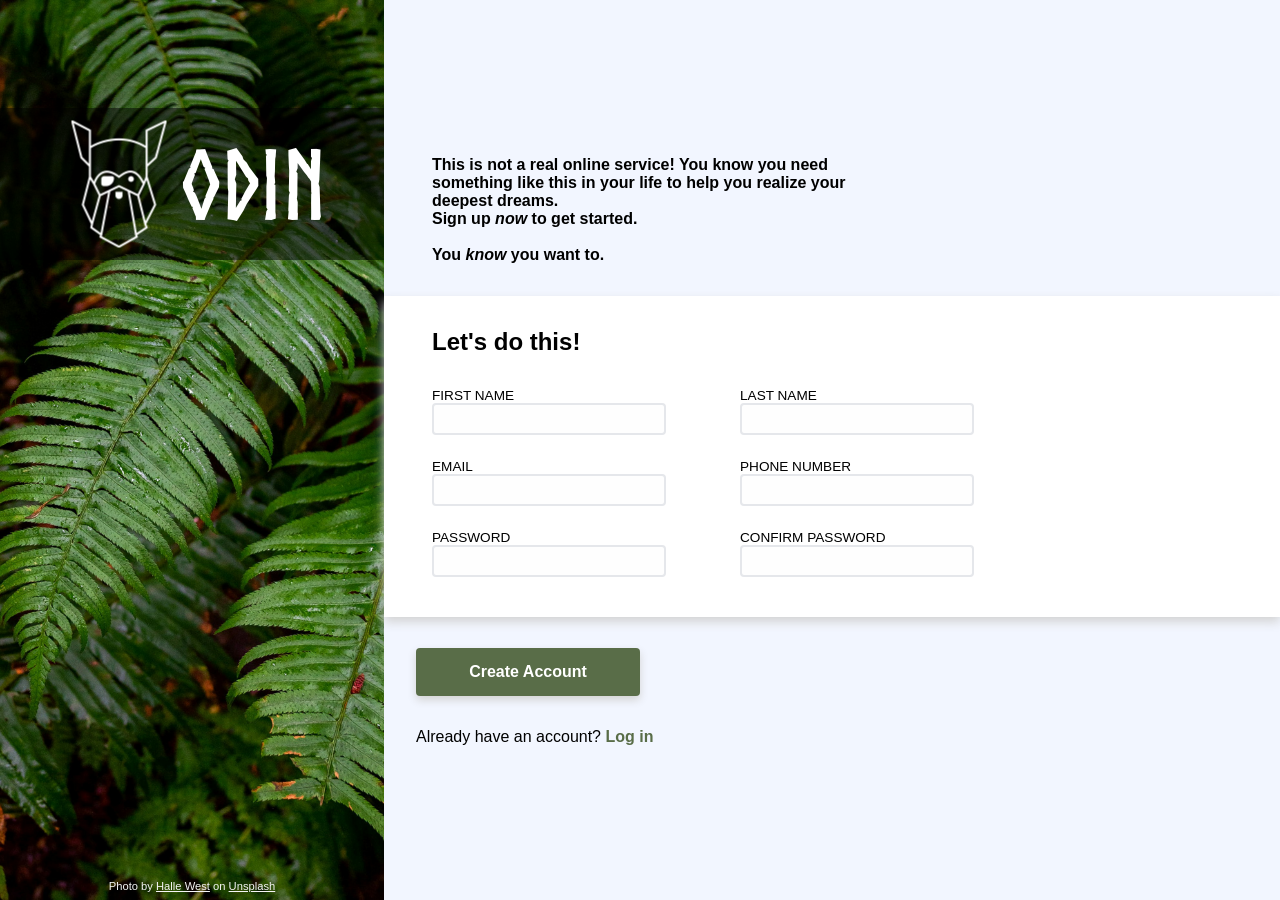
<file: index.html>
<!DOCTYPE html>
<html lang="en">
<head>
    <meta charset="UTF-8">
    <meta name="viewport" content="width=device-width, initial-scale=1.0">
    <link rel="stylesheet" type="text/css" href="styles.css">
    <title>TOP Login Form - nox1d</title>
</head>
<body>
    <div id="main-div">
        <div class="container" id="sidebar">
            <div class="img-wrapper">
                <img id="leaf_background" alt="leaf_background" src="media/halie-west-25xggax4bSA-unsplash.jpg">
            </div>
            <div id="title">
                <img id="logo" alt="logo" src="media/odin-lined.png">
                <h1>ODIN</h1>
            </div>
            <span class="credit">
                <p>Photo by <a href="https://unsplash.com/photos/green-leaf-plant-in-close-up-photography-25xggax4bSA" target="_blank">Halle West</a> on <a href="https://unsplash.com/" target="_blank">Unsplash</a></p>
            </span>
        </div>
        <div class="container" id="content">
            <div class="paragraph">
                <p>This is not a real online service! You know you need something like this in your life to help you realize your deepest dreams.</p>
                <p>Sign up <i>now</i> to get started.</p>
                <br>
                <p>You <i>know</i> you want to.</p>
            </div>

            <form>
                <div class="form-body">
                    <h3>Let's do this!</h3>
                    <div class="input-grid">
                        <div class="input-cell">
                            <label for="first-name">FIRST NAME</label>
                            <input type="text" id="first-name" name="first-name">
                        </div>
                        <div class="input-cell">
                            <label for="last-name">LAST NAME</label>
                            <input type="text" id="last-name" name="last-name">
                        </div>
                        <div class="input-cell">
                            <label for="email">EMAIL</label>
                            <input type="email" id="email" name="email">
                        </div>
                        <div class="input-cell">
                            <label for="phone">PHONE NUMBER</label>
                            <input type="tel" id="phone" name="phone">
                        </div>
                        <div class="input-cell">
                            <label for="password">PASSWORD</label>
                            <input type="password" id="password" name="password" required>
                        </div>
                        <div class="input-cell">
                            <label for="password-confirm">CONFIRM PASSWORD</label>
                            <input type="password" id="password-confirm" name="password-confirm" required>
                        </div>
                    </div>
                </div>
                <div class="btn-wrapper">
                    <button type="submit">Create Account</button>
                    <p>Already have an account? <a href="../login.html">Log in</a></p>
                </div>


            </form>
        </div>
    </div>
    
</body>
</html>
</file>
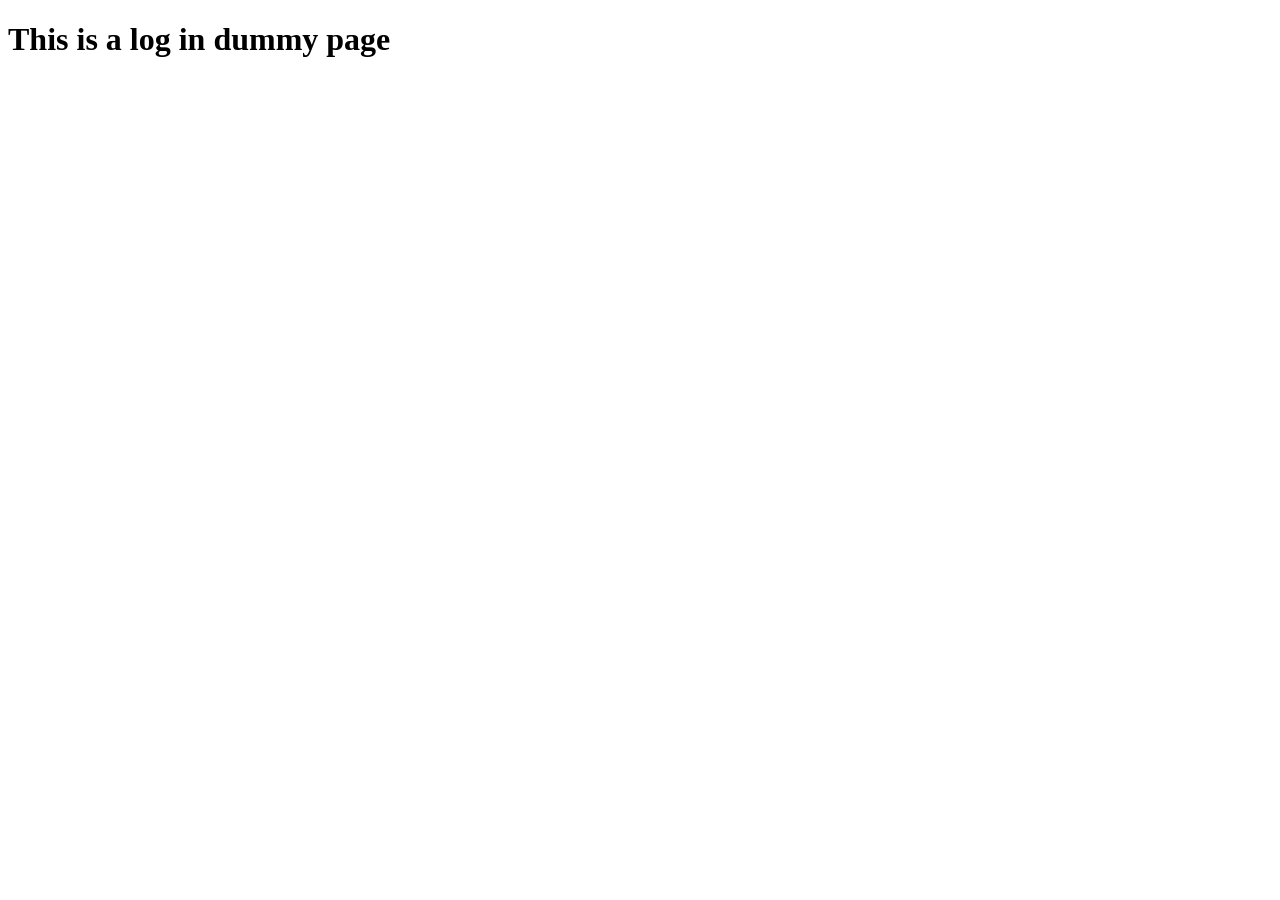
<file: login.html>
<!DOCTYPE html>
<html lang="en">
<head>
    <meta charset="UTF-8">
    <meta name="viewport" content="width=device-width, initial-scale=1.0">
    <title>Log in</title>
</head>
<body>
    <h1>This is a log in dummy page</h1>
</body>
</html>
</file>
<file: styles.css>
@font-face {
    font-family: Norse;
    src: url(fonts/Norse.otf);
}

@font-face {
    font-family: Norsebold;
    src: url(fonts/Norsebold.otf);
}

html, body {
    font-size: 16px;
    font-family: Arial, Helvetica, sans-serif;
    margin: 0;
    padding: 0;
}

p {
    margin: 0;
}

#main-div {
    display: flex;
    height: 100vh;
    width: 100vw;
}

.container {
    position: relative;
    display: flex;
    flex-direction: column;
    justify-content: center;
    align-items: center;
}

h1 {
    font-family: Norsebold;
}

#title {
    display: flex;
    justify-content: center;
    align-items: center;
    font-size: 48px;
    background-color: rgba(0, 0, 0, 0.5);
    position: absolute;
    margin: 0;
    padding: 1rem 0;
    width: 100%;
    height: 2.5em;
    top: 12%;
    z-index: 10;
}

#title h1 {
    position: relative;
    color: white;
    margin: 0;
    right: 128px;
}

.img-wrapper {
    width: 30vw;
    height: 100vh;
    overflow: hidden;
}

.img-wrapper img {
    width: 100%;
    height: 100%;
    object-fit: cover;
}

.credit {
    color: whitesmoke;
    position: absolute;
    padding: 0;
    margin: 0;
    bottom: 0.5rem;
    font-size: 0.7rem;
}

.credit a {
    color: whitesmoke;
}

img#logo {
    scale: 0.25;
    margin: 0;
}

.paragraph {
    padding: 2rem 3rem;
    max-width: 50%;
}
.paragraph > p {
    font-weight: bold;
}

.container#content {
    background-color: #f2f6ff;
    flex-grow: 2;
    align-items: flex-start;
}

form {
    width: 100%;
}

form h3 {
    font-size: 24px;
}

.form-body {
    background-color: white;
    box-shadow: 0px 5px 10px lightgray;
    padding: 0.5rem 3rem;
}

.form-body input {
    appearance: none;
    box-sizing: border-box;
    outline: none;
    font-family: Arial, Helvetica, sans-serif;
    width: 80%;
    height: 2rem;
    border-radius: 0.25rem;
    border: 2px solid #E5E7EB;
    background-color: rgb(254, 254, 254);
    transition: border-color 0.3s ease;
}

input:focus {
    border-color: rgb(65, 135, 255);
    box-shadow: 1px 1px 8px 1px rgb(141, 141, 141);
}

input:user-invalid {
    border: 2px solid red;
}

.input-grid {
    display: grid;
    grid-template-columns: 1fr 1fr;
    column-gap: 1rem;
    row-gap: 1.5rem;
    margin: 2rem 0;
    width: 75%;
}

.input-cell {
    display: flex;
    flex-direction: column;
    justify-content: center;
    align-items: flex-start;
}

label {
    font-size: 0.85rem;
}

.btn-wrapper {
    display: flex;
    flex-direction: column;
    justify-content: center;
    align-items: flex-start;
    /* border: solid 2px red; */
    width: 20rem;
    height: 10rem;
    padding: 0 2rem;
}

.btn-wrapper button {
    appearance: none;
    box-sizing: border-box;
    font-size: 1rem;
    font-weight: bold;
    color: white;
    background-color: #596D48;
    border-radius: 0.25rem;
    border: none;
    width: 70%;
    height: 30%;
    margin-bottom: 2rem;
    box-shadow: 0px 4px 8px lightgray;
}

.btn-wrapper button:hover {
    background-color: #4d5f3d;
}

.btn-wrapper button:active {
    background-color: #345031;
}

.btn-wrapper a {
    color: #596D48;
    font-weight: bold;
    text-decoration: none;
}
</file>
